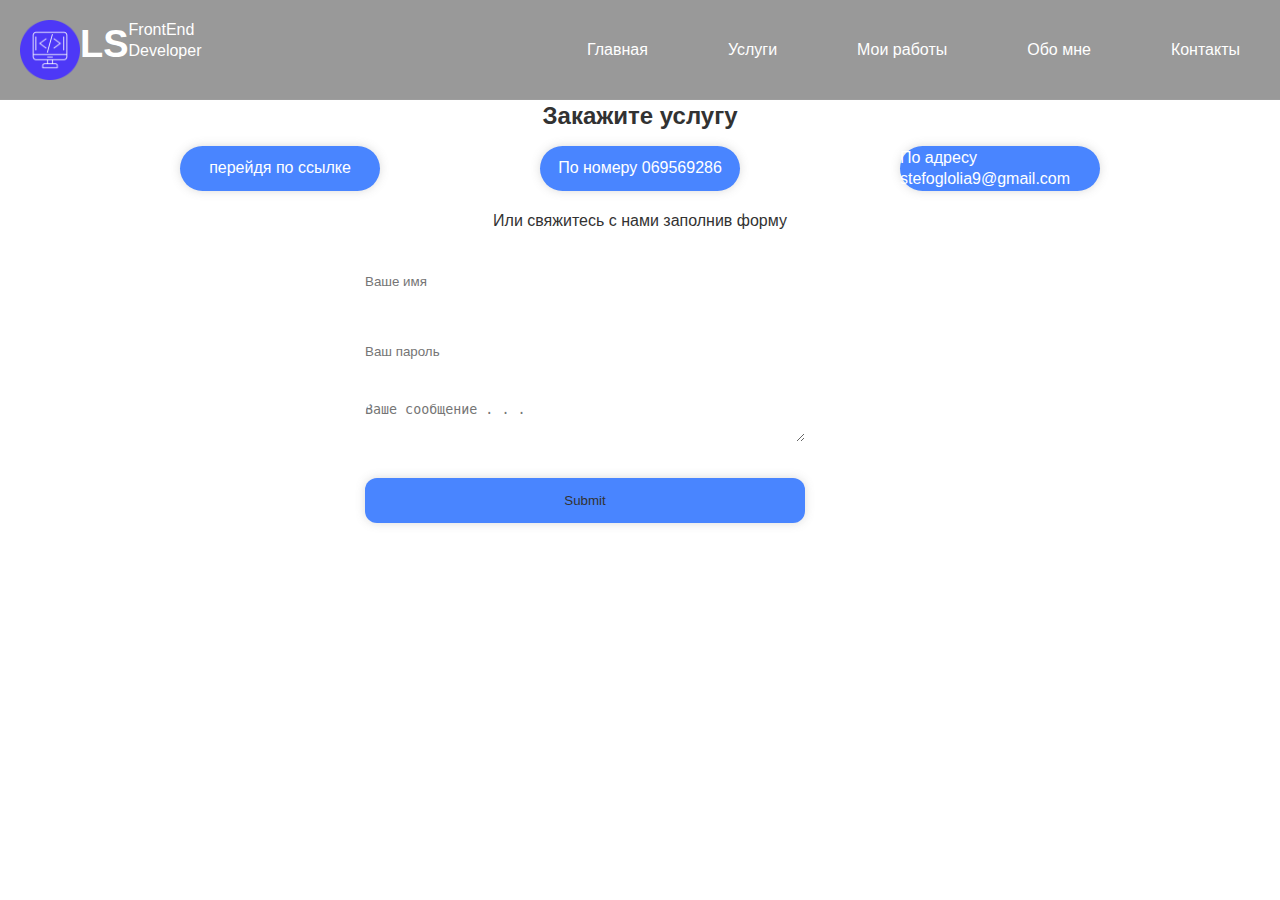
<file: pages/contacte.html>
<!DOCTYPE html>
<html lang="ru">
<head>
	<meta charset="UTF-8">
	<meta name="viewport" content="width=device-width, initial-scale=1.0">
	<meta name="description" content="IT студия, где создают легкие решения сложных задач и проблем">
	<meta name="author" content="SteLia">
	<meta name="keywords" content="FrontEndDev">

	<link rel="ikon" href="/img/programming.png" width="5px">

	<title>LiaStCW-contacte</title>

	<link href="https://cdn.jsdelivr.net/npm/bootstrap@5.3.8/dist/css/bootstrap.min.css" rel="stylesheet"
		integrity="sha384-sRIl4kxILFvY47J16cr9ZwB07vP4J8+LH7qKQnuqkuIAvNWLzeN8tE5YBujZqJLB" crossorigin="anonymous">

	<link rel="stylesheet" href="/style.css">
	<link rel="stylesheet" href="/style/services.css">
</head>

<body>
	<header class="header">
		<nav class="header__nav">
			<div class="header__logo">
				<img src="/img/programming.png" alt="programming" width="60px">
				<h2>LS</h2>
				<p>FrontEnd
					<br>
					Developer
				</p>
			</div>
			<ul class="header__list list-unstyled mb-0" id="header__list">
				<li><a class="header__link" id="main_header_link_1" href="/index.html">Главная</a></li>
				<li><a class="header__link" id="main_header_link_2" href="services.html">Услуги</a>
				</li>
				<li><a class="header__link" id="main_header_link_3" href="/index.html">Мои работы</a>
				</li>
				<li><a class="header__link" id="main_header_link_4" href="about.html">Обо мне</a></li>
				<li><a class="header__link" id="main_header_link_5" href="contacte.html">Контакты</a>
				</li>
			</ul>
		</nav>
	</header>

	<section>
		<div class="container">

			<h2 class="form__title text-center" style="color: var(--dark);">Закажите услугу</h2>

			<div class="contacts-options">

			<a class="btn" href="/pages/services.html"><p>перейдя по ссылке</p></a>

			<a class="btn" href="tel:069569286"><p>По номеру 069569286</p></a>

         <a class="btn" href="mailto:stefoglolia9@gmail.com"><p>По адресу stefoglolia9@gmail.com</p></a>
				
			</div>

			<p class="form__text text-center" style="color: var(--dark);">Или свяжитесь с нами заполнив форму</p>

	<form class="form__contact" action="" method="post">
		<div class="contact__inputs">
		<input class="contact__input" type="text" placeholder="Ваше имя" minlength="5" maxlength="15" name="name" required>

		<input class="contact__input" type="password" placeholder="Ваш пароль" minlength="7" maxlength="10" name="password" required>

		<textarea class="message__box contact__input" id="comment" name="comment" rows="4" cols=""
			placeholder="Ваше сообщение . . ."></textarea>
		<p id="text_email"></p>

		<input class="contact__input btn" type="submit">
		</div>
	</form>

	</div>
	</section>
</body>
</html>

<script src="/script.js"></script>

<script src="/scripts/services.js"></script>
</file>
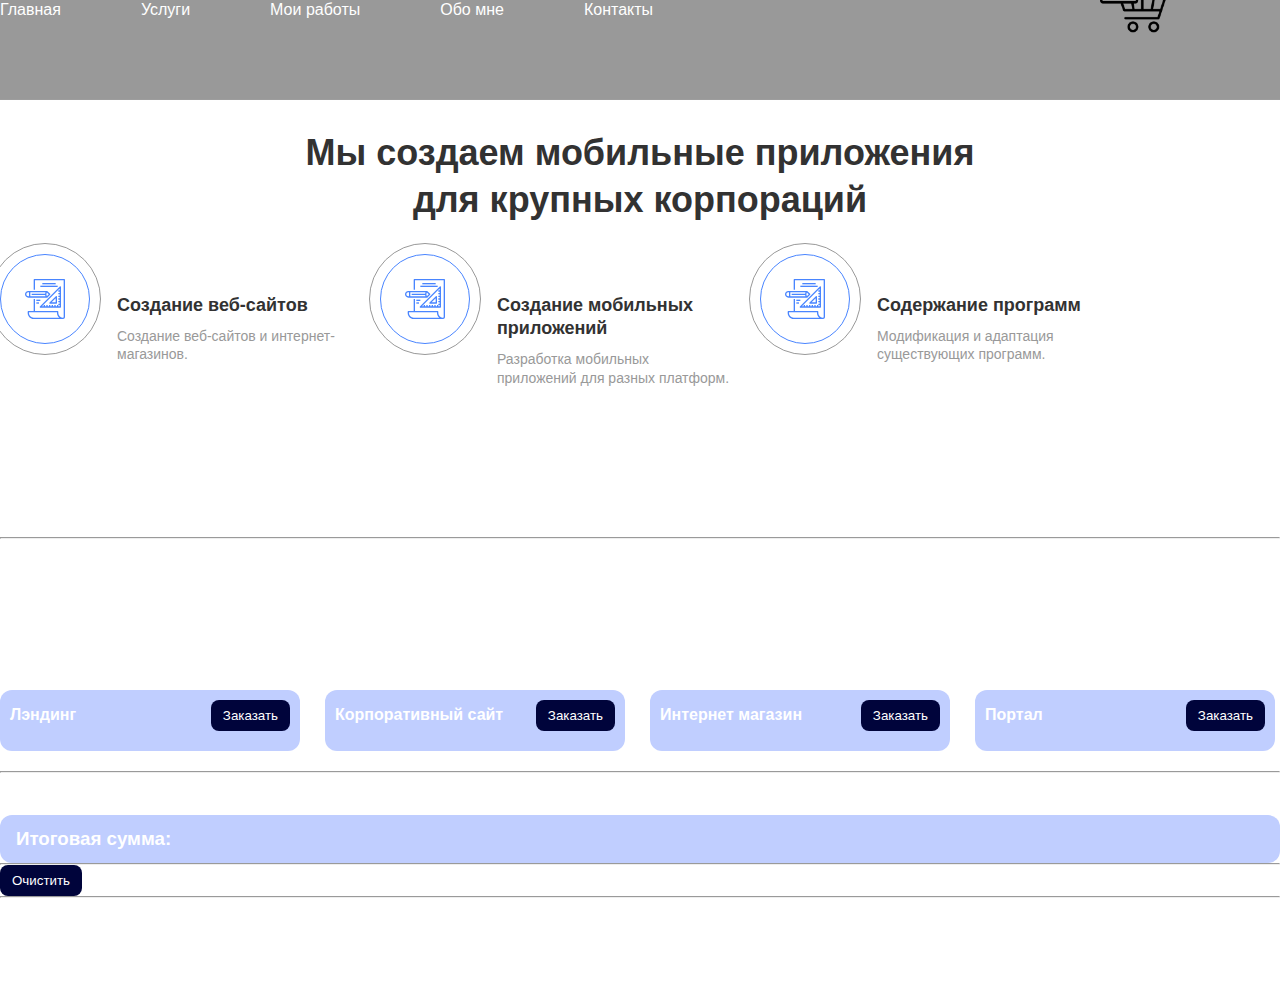
<file: pages/services.html>
<!DOCTYPE html>
<html lang="ru">
<head>
	<meta charset="UTF-8">
	<meta name="viewport" content="width=device-width, initial-scale=1.0">

   <link href="https://cdn.jsdelivr.net/npm/bootstrap@5.3.8/dist/css/bootstrap.min.css" rel="stylesheet"
	integrity="sha384-sRIl4kxILFvY47J16cr9ZwB07vP4J8+LH7qKQnuqkuIAvNWLzeN8tE5YBujZqJLB" crossorigin="anonymous">

	<link rel="stylesheet" href="/style.css">
	<link rel="stylesheet" href="/style/services.css">


	<title>LiaStCW-services</title>

</head>
<body>

	<header class="header">
		<nav class="header__nav">
			<ul class="header__list" id="header__list">
				<li><a class="header__link" id="main_header_link_1" href="/index.html">Главная</a></li>
				<li><a class="header__link" id="main_header_link_2" href="/pages/services.html">Услуги</a></li>
				<li><a class="header__link" id="main_header_link_3" href="/pages/works.html">Мои работы</a></li>
				<li><a class="header__link" id="main_header_link_4" href="/pages/about.html">Обо мне</a></li>
				<li><a class="header__link" id="main_header_link_5" href="/pages/contacte.html">Контакты</a></li>
			</ul>
				<div class="shoppingCart">
					<img class="shoppingCartImg" src="/img/cart_13380091.png" alt="shoppingCartImg">
				
					<div class="cartContent">
				
					</div>
				</div>
		</nav>
	</header>

	<section class="services">
		<!-- <div class="container"> -->

			<h2 class="services__title title text-center">
				Мы создаем мобильные приложения
				для крупных корпораций
			</h2>
			
			<div class="services__items">
				<div class="services__item">
					<div class="services__icon">
						<img src="/img/project.svg" alt="project">
					</div>
					<div class="services__texts">
						<h6 class="services__text">Создание веб-сайтов</h6>
						<p>Создание веб-сайтов и интернет-магазинов.</p>
					</div>
				</div>
			
				<div class="services__item">
					<div class="services__icon">
						<img src="/img/project.svg" alt="project">
					</div>
					<div class="services__texts">
						<h6 class="services__text">Создание мобильных приложений</h6>
						<p>Разработка мобильных приложений для разных платформ.
						</p>
					</div>
				</div>
			
				<div class="services__item">
					<div class="services__icon">
						<img src="/img/project.svg" alt="project">
					</div>
					<div class="services__texts">
						<h6 class="services__text">Содержание программ</h6>
						<p>Модификация и адаптация существующих программ.
						</p>
					</div>
				</div>
			
			</div>


			<div class="contain"></div>
		<!-- </div> -->
	</section>


<hr>

	<section>

		<h1>Продукция:</h1>
		<ul class="productList">
			<li>
				<p>Лэндинг <button onclick="addProduct('Лэндинг', 900)">Заказать</button></p>
			</li>
			<li>
				<p>Корпоративный сайт <button onclick="addProduct('Корпоративный сайт', 1000)">Заказать</button></p>
			</li>
			<li>
				<p>Интернет магазин <button onclick="addProduct('Интернет магазин', 1500)">Заказать</button></p>
			</li>
			<li>
				<p>Портал <button onclick="addProduct('Портал', 2000)">Заказать</button></p>
			</li>
		</ul>
		<hr>


		<h1>Shopping Cart:</h1>
		<ul class="shoppingCart">
		
		</ul>
		
		<h3 class="price">Итоговая сумма: </h3>
		<hr>
		<button onclick="resetCart()">Очистить</button>

		<hr>

		<div class="container">

		</div>
	</section>

	
</body>
</html>


<script src="/scripts/services.js"></script>

<script src="/script.js"></script>
</file>
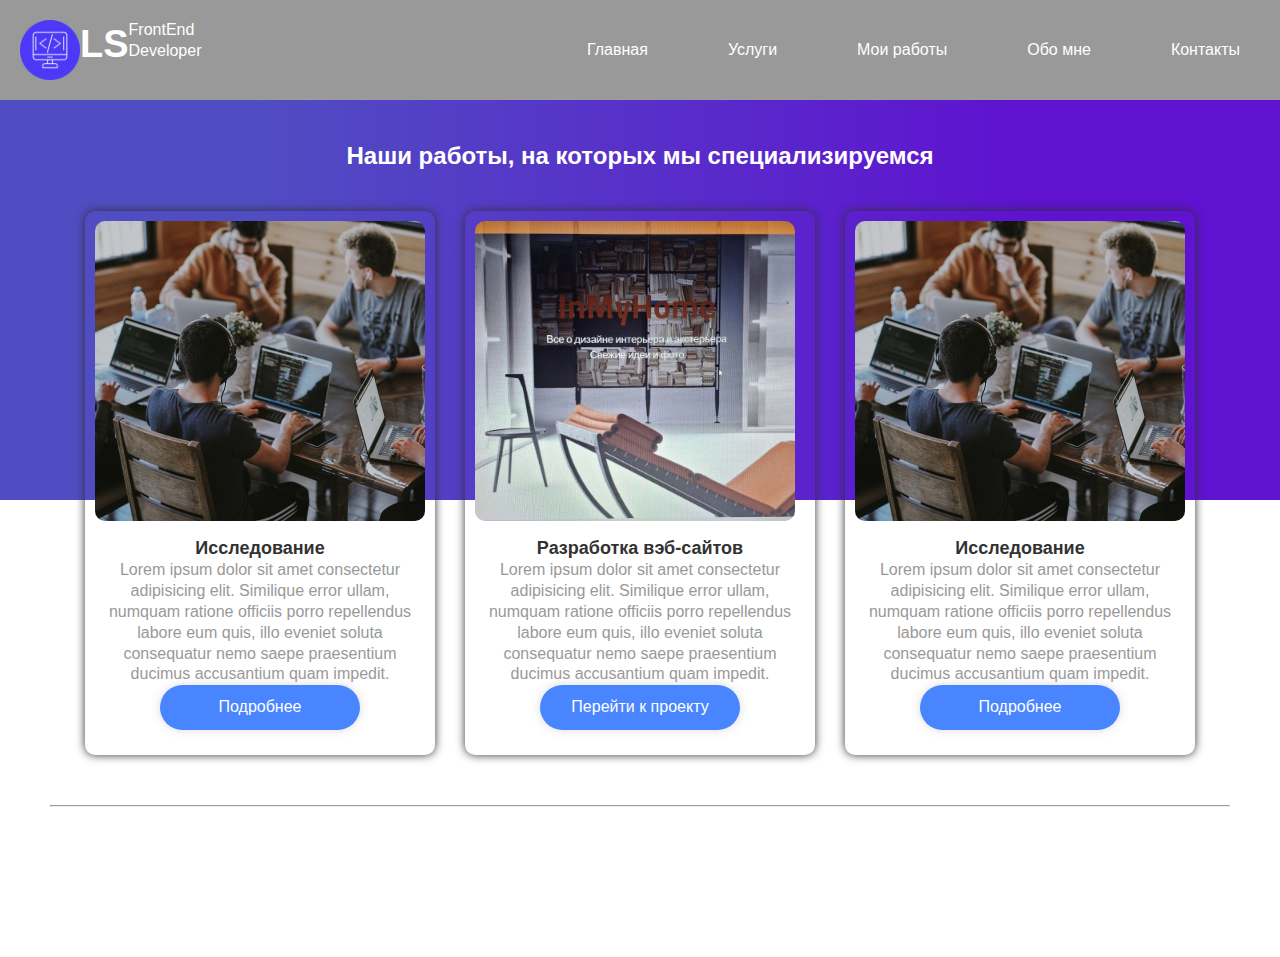
<file: pages/works.html>
<!DOCTYPE html>
<html lang="ru">

<head>
	<meta charset="UTF-8">
	<meta name="viewport" content="width=device-width, initial-scale=1.0">
	<meta name="description" content="IT студия, где создают легкие решения сложных задач и проблем">
	<meta name="author" content="SteLia">
	<meta name="keywords" content="FrontEndDev">

	<title>LiaStCW-works</title>

	<link href="https://cdn.jsdelivr.net/npm/bootstrap@5.3.8/dist/css/bootstrap.min.css" rel="stylesheet"
		integrity="sha384-sRIl4kxILFvY47J16cr9ZwB07vP4J8+LH7qKQnuqkuIAvNWLzeN8tE5YBujZqJLB" crossorigin="anonymous">

	<link rel="ikon" href="img/programming.png" width="10px">
	<link rel="stylesheet" href="/style.css">
	<link rel="stylesheet" href="/style/works.css">
	<link rel="stylesheet" href="/style/services.css">

</head>
<body>

		<header class="header">
			<nav class="header__nav">
				<div class="header__logo">
					<img src="/img/programming.png" alt="programming" width="60px">
					<h2>LS</h2>
					<p>FrontEnd
						<br>
						Developer
					</p>
				</div>
				<ul class="header__list list-unstyled mb-0" id="header__list">
					<li><a class="header__link" id="main_header_link_1" href="/index.html">Главная</a></li>
					<li><a class="header__link" id="main_header_link_2" href="/pages/services.html">Услуги</a>
					</li>
					<li><a class="header__link" id="main_header_link_3" href="/pages/works.html">Мои работы</a>
					</li>
					<li><a class="header__link" id="main_header_link_4" href="/pages/about.html">Обо мне</a></li>
					<li><a class="header__link" id="main_header_link_5" href="/pages/contacte.html">Контакты</a>
					</li>
				</ul>
			</nav>
		</header>

		<main>
			<section class="works" id="works">
				<div class="container">
					<div class="works__main">
						<h2 class="works__title text-center">Наши работы, на которых
							мы специализируемся</h2>
					</div>
					<div class="works__cards">
						<div class="works__card">
							<div class="works__pic">
								<img src="/img/works__pic.jpg" alt="works-pic">
							</div>
							<div class="works__content text-center">
								<h6 class="works-content__title">
									Исследование
								</h6>
								<p class="works-content__text">
									Lorem ipsum dolor sit amet consectetur adipisicing elit. Similique error ullam, numquam ratione
									officiis porro repellendus labore eum quis, illo eveniet soluta consequatur nemo saepe praesentium
									ducimus accusantium quam impedit.
								</p>
								<a href="/index.html" class="works-content__link btn">Подробнее</a>
							</div>
						</div>
			
						<div class="works__card">
							<div class="works__pic">
								<img src="/img/изображение_viber_2025-12-03_23-30-15-381.jpg" alt="works-pic">
							</div>
							<div class="works__content text-center">
								<h6 class="works-content__title">
									Разработка вэб-сайтов
								</h6>
								<p class="works-content__text">
									Lorem ipsum dolor sit amet consectetur adipisicing elit. Similique error ullam, numquam ratione
									officiis porro repellendus labore eum quis, illo eveniet soluta consequatur nemo saepe praesentium
									ducimus accusantium quam impedit.
								</p>
								<a href="../../PrFinal/index.html" class="works-content__link btn">Перейти к проекту</a>
							</div>
						</div>
			
						<div class="works__card">
							<div class="works__pic">
								<img src="/img/works__pic.jpg" alt="works-pic">
							</div>
							<div class="works__content text-center">
								<h6 class="works-content__title">
									Исследование
								</h6>
								<p class="works-content__text">
									Lorem ipsum dolor sit amet consectetur adipisicing elit. Similique error ullam, numquam ratione
									officiis porro
									repellendus labore eum quis, illo eveniet soluta consequatur nemo saepe praesentium ducimus
									accusantium quam
									impedit.
								</p>
								<a href="/index.html" class="works-content__link btn">Подробнее</a>
							</div>
						</div>
					</div>
				</div>
				<hr>
			</section>
		</main>
	
</body>
</html>
</file>
<file: style.css>
* {
	box-sizing: border-box;
	margin: 0;
	padding: 0;
}
:root {
	--accent: #4985ff;

	--white: #fff;
	--dark: #323232;
	--gray: #999;

	--gradient: linear-gradient(90deg, #504DC2 20%, #5F12D0 80%);
}
body {
	font-family: sans-serif;
	font-weight: 500;
	line-height: 1.3;
	color: var(--white);
	font-size: 16px;
	overflow-x: hidden;
}
.container {
	max-width: 1140px;
	padding-left: 15px;
	padding-right: 15px;
	margin: 0 auto;
}
a {
	text-decoration: none;
	color: var(--white);
}
img {
	max-width: 100%;
}
section {
	padding: 100px 0;
}
.link {
	color: var(--accent);
	text-decoration: underline;
}
.title {
	font-weight: 700;
	font-size: 36px;
	color: var(--dark);
	margin: 10px 0;
}
.btn {
	width: 200px;
	min-height: 45px;
	border-radius: 30px;
	background: var(--accent);
	box-shadow: 0px 0px 10px 0px #6F6F6F40;
	font-weight: 500;
	display: flex;
	justify-content: center;
	align-items: center;
	border: 0;
	color: var(--white);
	margin: 0 auto;
	margin-bottom: 5px;
	cursor: pointer;
}
.text-center {
	text-align: center;
}
.header {
	height: 100px;
	border-bottom: 1px solid #a1a1a17b;
	/* padding: 40px 0; */
	position: absolute;
	top: 0;
	right: 0;
	left: 0;
	align-items: center;
}
.header__nav {
	display: flex;
	justify-content: space-between;
	align-items: center;
}
.header__logo {
	h2 {
			font-size: 38px;
		}
	display: flex;
	padding: 20px;
}
.header__list {
	display: flex;
	gap: 40px;
}
.header__link {
	color: var(--white);
	position: relative;
}
.header__link::after {
	content: "";
	position: absolute;
	bottom: -42px;
	left: 50%;
	transform: translateX(-50%);
	background: var(--white);
	width: 130%;
	height: 5px;
	opacity: 0;
	transition: 0.5s;
}
.header__link:hover:after {
	opacity: 1;
}
.header__link:last-child {
	margin-right: 40px;
}

.main-screen__title {
	font-weight: 800;
	font-size: 48px;
	margin: 20px auto 50px;
	max-width: 830px;
}
.main-screen {
	background: url(./img/main-screen.jpg) no-repeat center top/cover;
	padding: 330px 0;
}
@media screen and (max-width: 768px) {
	.main-screen {
		padding: 150px 0 30px;
	}
}

/* .services {

} */

.services__title {
	max-width: 740px;
	margin: 30px auto;
}
.services__texts {
	color: var(--dark);
	padding-top: 40px;

	h6 {
		font-size: 18px;
		font-weight: 600;
	}

	p {
		color: var(--gray);
		font-size: 14px;
		margin-top: 10px;
	}

}
.services__items {
	display: grid;
	grid-template-columns: repeat(auto-fill, 350px);
	gap: 30px;
	margin-bottom: 50px;
}
.services__item {
	display: grid;
	grid-template-columns: 90px 1fr;
	gap: 27px;
	/* z-index: 5; */
	transition: all 1s;
}
.services__item:hover {
	/* content: ""; */
	background-color: var(--accent);
		opacity: 10%;
		min-height: 120px;
		border-radius: 120px;
		/* position: absolute; */
		z-index: 1;
		
	transform: scale(110%);
}
.services__icon {
	height: 90px;
	border-radius: 50%;
	border: 1px solid var(--accent);
	align-items: center;
	justify-content: center;
	display: flex;
	position: relative;
	z-index: 5;
}
.services__icon::after {
	content: "";
	height: 110px;
	width: 110px;
	border-radius: 50%;
	border: 1px solid var(--gray);
	position: absolute;
}
/* .services__icon:hover::after {

} */
.services__icon:hover {
	transform: scale(120%);
	cursor: pointer;
}
/* .services__item:hover {
	transform: scale(1.2);
} */

/* projects */
.projects {
	background-color: var(--gray);
	height: 100px;
	margin-top: 0;
   /* display: flex; */
   min-width: 920px;
   margin: 0 auto;
   justify-content: space-between;
   gap: 20px;
}
.projects__items {
	position: relative;
	display: flex;
	justify-content: space-between;
	/* flex-wrap: wrap; */
}
.projects__item {
	cursor: pointer;
}
.projects__item::after {
	content: "";
	display: block;
	width: 50px;
	height: 50px;
	background-color: var(--accent);
}
.projects__item:hover::after {
	border-radius: 50%;
}
.projects__item:hover
.projects__info span {
	transform: scale(2);
}
.projects__info {
	display: flex;
	align-items: center;
	margin-left: 20px;
}
.projects__info span {
	font-size: 36px;
	font-weight: 400;
	color: var(--dark);
}
/* .projects__info span:hover {
	transform: scale(2);
} */
.projects__info-text {
	font-size: 21px;
	margin-top: 10px;
	color: var(--gray);
}

@media screen and (max-width: 768px) {
	.projects {
		gap: 10px;
	}
	.projects__info span {
			font-size: 32px;
			font-weight: 300;
		}
		.projects__info-text {
			font-size: 18px;
		}
}

@media (max-width: 481px) {
.projects__item {
	height: 200px;
	width: 150px;
}
	.projects__info span {
			font-size: 28px;
			font-weight: 200;
		}
	
		.projects__info-text {
			font-size: 16px;
		}
}

.projects__item {
	animation: move 10s infinite;
}

@keyframes move {
	0% {
		transform: translate(0px);
	}
	25% {
      transform: translate(0, -200px);
	}
	50% {
		transform: translate(200px, -200px);
	}
	75% {
		transform: translate(200px, 0);
	}
	100% {
		transform: translate(0);
	}
} 


.slideshow-carousel {
	display: flex;
	justify-content: center;
}
.carousel-caption {
	color: var(--white);
}


.video {
	background-color: var(--dark);
}
.video__video {
	display: flex;
	justify-content: center;
}


/* form */
.form__container {
	background-color: var(--accent);
	opacity: 60%;
	display: flex;
	justify-content: center;
	align-items: center;
}
.form__contact {
	width: 600px;
	height: 400px;
	border-radius: 12px;
	padding: 15px 25px;
	animation: tricolor 10s infinite;
	margin: 0 auto;
}
.contact__inputs {
	/* margin: 0 auto; */
	justify-content: center;
}
.contact__input {
	width: 80%;
	height: 40px;
	margin: 15px 0;
	border: none;
	border-radius: 12px;
	/* padding-left: 15px; */
	transition: all 1s;
}
.message__box {
	height: 40px;
}
.contact__input:invalid {
	color: red
}
.contact__input:valid {
	color: var(--dark);
}

.checkbox__container {
	width: 100%;
	display: block;
}


@keyframes tricolor {
	0% {
		background-color: var(--accent);
	}

	50% {
		background-color: #504dc2;
	}

	100% {
		background-color: #5F12D0;
	}
}
/* #504DC2 20%,
#5F12D0 80%) */

/* footer */
.footer {
	height: 150px;
	background-color: var(--dark);
	display: flex;
	flex-wrap: wrap;
	align-items: center;
	justify-content: space-between;
}

.back_to_top {
	width: 50px;
	height: 50px;
	background-color: var(--accent);
	border-radius: 50%;
	position: fixed;
	right: 50px;
	bottom: 50px;
	z-index: 10;
	cursor: pointer;
}

/* @media screen and (min-width: 992px) {
	
} */

@media screen and (max-width: 768px) {
.services {
	padding: 30px 0;
}
} 

@media (max-width: 481px) {
	.main-screen__title {
   font-weight: 600;
	font-size: 32px;
	}
	.title {
	font-weight: 500;
	font-size: 28px;
	}
}

/* 
.carousel-item h5 p {
	
	align-items: center;
} */

.contacts-options {
	display: flex;
	margin: 15px;
}
</file>
<file: style/services.css>
* {
	box-sizing: border-box;
}

/* body {
	background-color: rgba(128, 128, 128, 0.267);
} */
.header {
	background-color: var(--gray);
}
li {
	list-style: none;
}

.shoppingCart {
	width: 80px;
	position: absolute;
	right: 100px;
	cursor: pointer;
}

.shoppingCartImg {
	width: 100%;
	height: auto;
}

.cartContent {
	border-radius: 15px;
	width: 400px;
	padding: 20px;
	height: auto;
	max-height: 600px;
	background-color: var(--gray);
	position: absolute;
	left: 250px;
	transition: all 1s ease-in-out;
}

.cartContentVisible {
	left: -250px;
}

.shoppingCartElement {
	box-sizing: border-box;
	width: 90%;
	height: 100px;
	margin: 5px;
	padding: 10px;
	border-radius: 12px;
	background-color: #fff;
	display: flex;

}

.cartElementImage {
	height: 90%;
	width: auto;
}

.contain {
	display: flex;
	flex-flow: reverse;
	justify-content: space-evenly;
	flex-wrap: wrap;
	gap: 30px;
}

.card {
	position: relative;
	width: 300px;
	height: 400px;
	background-color: rgb(192, 206, 255);
	border-radius: 12px;
	padding: 5px 10px;
	z-index: 3;
	transition: all 1s;
}

.card:hover {
	background-color: rgb(164, 184, 255);
	transform: scale(110%);
}

.img_card_style {
	width: 200px;
}

.img_container {
	width: 100%;
	justify-content: center;
}

.img_card {
	width: min(80%, 250px);
}

.productList,
.shoppingCart {
	list-style: none;
	padding: 0;
	margin: 10px 0 20px;
}

.productList {
	display: flex;
	flex-wrap: wrap;
	gap: 25px;
}

.productList li {
	position: relative;

	width: 300px;
	background-color: rgb(192, 206, 255);
	border-radius: 12px;
	padding: 10px;
	transition:
		transform 200ms ease,
		background-color 200ms ease;
}

.productList li:hover {
	background-color: rgb(164, 184, 255);
	transform: scale(1.03);
}

.productList li p {
	display: flex;
	justify-content: space-between;
	align-items: center;
	margin: 0 0 10px;
	font-weight: 600;
}

.shoppingCart li {
	display: flex;
	align-items: center;
	justify-content: space-between;
	background-color: rgb(192, 206, 255);
	border-radius: 12px;
	padding: 10px 12px;
	margin: 8px 0;
	min-height: 44px;
}

.price {
	display: flex;
	align-items: center;
	justify-content: space-between;
	background-color: rgb(192, 206, 255);
	border-radius: 12px;
	padding: 12px 16px;
	/* font-family: "Roboto", sans-serif;
	font-weight: 700; */
}

button {
	border: none;
	background-color: rgb(0, 4, 59);
	color: white;
	font-family: "Roboto", sans-serif;
	border-radius: 8px;
	padding: 8px 12px;
	cursor: pointer;
	transition:
		transform 80ms ease,
		background-color 150ms ease;
}

button:hover {
	transform: translateY(-1px);
}

button:active {
	background-color: rgb(0, 12, 176);
	transform: translateY(0);
}
</file>
<file: style/works.css>
.works {
	position: relative;
}

.works__main::before {
	content: "";
	position: absolute;
	height: 500px;
	background: var(--gradient), var(--gray);
	top: 0;
	left: 0;
	right: 0;
	z-index: -1;
}

.works__title {
	padding: 40px;
}

.works__cards {
	display: grid;
	grid-template-columns: repeat(auto-fill, 350px);
	gap: 30px;
}

.works__card {
	border-radius: 10px;
	box-shadow: 0 0 10px 0 var(--dark);
	padding: 10px;
	transition: all 1s linear;
}

.works__card:hover {
	transform: scale(110%);
}

.works__pic img {
	border-radius: 10px;
	height: 300px;
	object-fit: cover;
}

.works__content {
	padding: 10px;
}

.works-content__title {
	font-size: 18px;
	color: var(--dark);
}

.works-content__text {
	color: var(--gray);
}

.works hr {
	color: var(--accent);
	margin: 50px;
}
</file>
